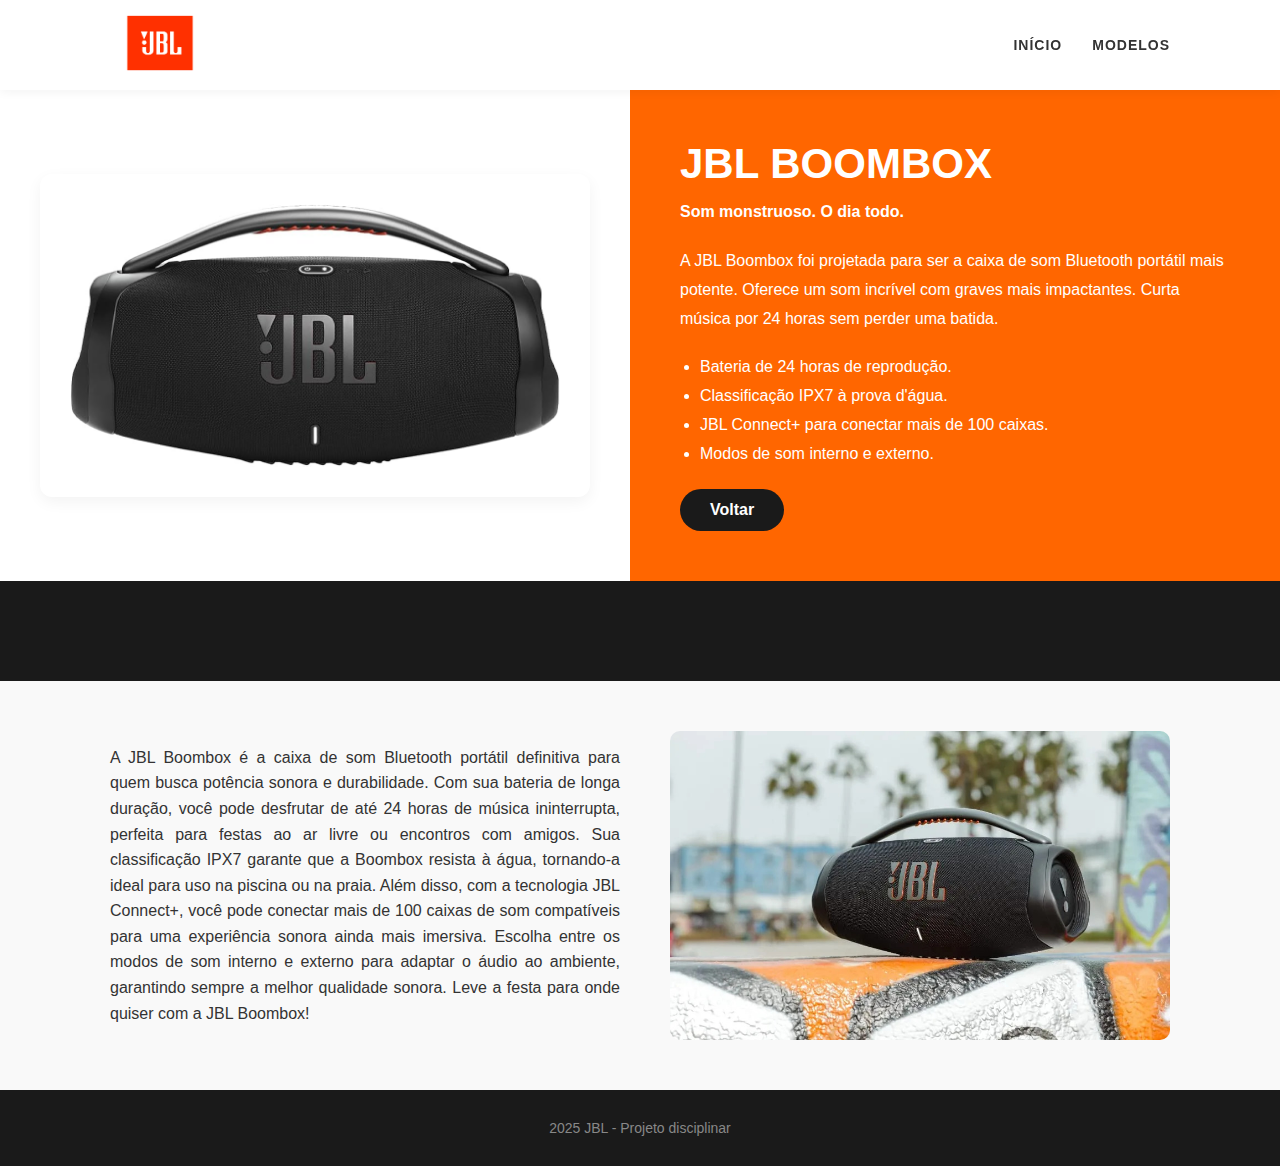
<file: pages/boombox.html>
<!DOCTYPE html>
<html lang="pt-br">

<head>
    <meta charset="UTF-8">
    <meta name="viewport" content="width=device-width, initial-scale=1.0">
    <title>JBL Boombox</title>
    <link rel="stylesheet" href="../styles/style.css">
    <link rel="icon" type="image/png" href="../images/JBL.png" />
</head>

<body>

    <header>
        <div class="container">
            <div class="logo">
                <img src="../images/JBL-Logo.png" alt="logo" width="100px">
            </div>
            <nav>
                <ul>
                    <li><a href="../index.html">Início</a></li>
                    <li><a href="../pages/produtos.html">Modelos</a></li>
                </ul>
            </nav>
        </div>
    </header>

    <div class="conteudo-detalhe">

        <section class="container detalhe-wrapper">
            <div class="detalhe-imagens">
                <img src="../images/boombox.jpg" alt="JBL Boombox Principal" class="img-principal">
            </div>
        </section>

        <section class="detalhe">
            <div class="detalhe-info">
                <h2>JBL Boombox</h2>
                <p class="subtitulo">Som monstruoso. O dia todo.</p>

                <p>
                    A JBL Boombox foi projetada para ser a caixa de som Bluetooth portátil mais potente.
                    Oferece um som incrível com graves mais impactantes. Curta música por 24 horas sem perder uma
                    batida.
                </p>

                <ul>
                    <li>Bateria de 24 horas de reprodução.</li>
                    <li>Classificação IPX7 à prova d'água.</li>
                    <li>JBL Connect+ para conectar mais de 100 caixas.</li>
                    <li>Modos de som interno e externo.</li>
                </ul>

                <a href="produtos.html" class="btn-voltar">Voltar</a>
            </div>
        </section>

    </div>

    <div class="parte2-container container">
        <div class="texto2">
            <p>
                A JBL Boombox é a caixa de som Bluetooth portátil definitiva para quem busca potência sonora e
                durabilidade. Com sua bateria de longa duração, você pode desfrutar de até 24 horas de música ininterrupta,
                perfeita para festas ao ar livre ou encontros com amigos. Sua classificação IPX7 garante que a Boombox
                resista à água, tornando-a ideal para uso na piscina ou na praia. Além disso, com a tecnologia JBL Connect+,
                você pode conectar mais de 100 caixas de som compatíveis para uma experiência sonora ainda mais imersiva.
                Escolha entre os modos de som interno e externo para adaptar o áudio ao ambiente, garantindo sempre a melhor
                qualidade sonora. Leve a festa para onde quiser com a JBL Boombox!
            </p>
        </div>

        <div class="img2">
            <img src="../images/boombox_2.jpg" alt="Boombox Secundaria" width="500px">
        </div>
    </div>

    <footer>
        <p>2025 JBL - Projeto disciplinar</p>
    </footer>
</body>

</html>
</file>
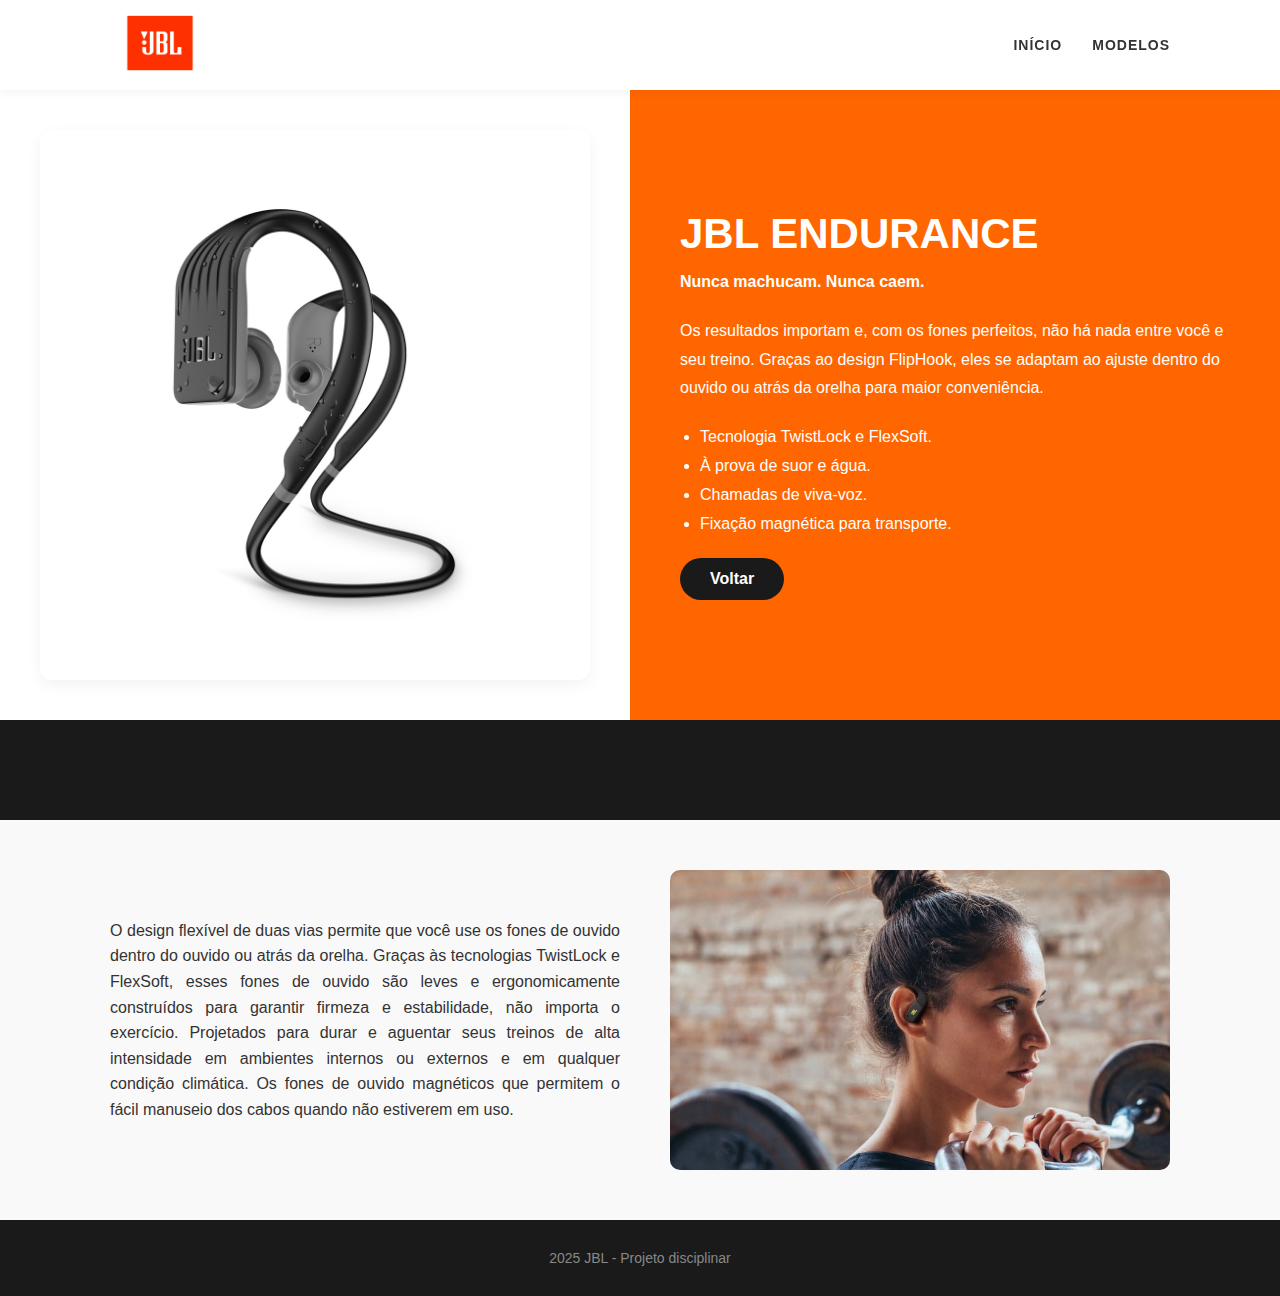
<file: pages/endurance.html>
<!DOCTYPE html>
<html lang="pt-br">

<head>
    <meta charset="UTF-8">
    <meta name="viewport" content="width=device-width, initial-scale=1.0">
    <title>JBL Endurance</title>
    <link rel="stylesheet" href="../styles/style.css">
    <link rel="icon" type="image/png" href="../images/JBL.png" />
</head>

<body>

    <header>
        <div class="container">
            <div class="logo">
                <img src="../images/JBL-Logo.png" alt="logo" width="100px">
            </div>
            <nav>
                <ul>
                    <li><a href="../index.html">Início</a></li>
                    <li><a href="../pages/produtos.html">Modelos</a></li>
                </ul>
            </nav>
        </div>
    </header>

    <div class="conteudo-detalhe">

        <section class="container detalhe-wrapper">
            <div class="detalhe-imagens">
                <img src="../images/endurance.jpg" alt="JBL Endurance" class="img-principal">
            </div>
        </section>

        <section class="detalhe">
            <div class="detalhe-info">
                <h2>JBL Endurance</h2>
                <p class="subtitulo">Nunca machucam. Nunca caem.</p>

                <p>
                    Os resultados importam e, com os fones perfeitos, não há nada entre você e seu treino.
                    Graças ao design FlipHook, eles se adaptam ao ajuste dentro do ouvido ou atrás da orelha para maior conveniência.
                </p>

                <ul>
                    <li>Tecnologia TwistLock e FlexSoft.</li>
                    <li>À prova de suor e água.</li>
                    <li>Chamadas de viva-voz.</li>
                    <li>Fixação magnética para transporte.</li>
                </ul>

                <a href="produtos.html" class="btn-voltar">Voltar</a>
            </div>
        </section>

    </div>

    <div class="parte2-container container">
        <div class="texto2">
            <p>
                O design flexível de duas vias permite que você use os fones de ouvido dentro do ouvido ou atrás da orelha.
                Graças às tecnologias TwistLock e FlexSoft, esses fones de ouvido são leves e ergonomicamente construídos para garantir firmeza e estabilidade, não importa o exercício.
                Projetados para durar e aguentar seus treinos de alta intensidade em ambientes internos ou externos e em qualquer condição climática.
                Os fones de ouvido magnéticos que permitem o fácil manuseio dos cabos quando não estiverem em uso.
            </p>
        </div>

        <div class="img2">
            <img src="../images/endurance2.jpg" alt="Endurance Detalhe" width="500px">
        </div>
    </div>

    <footer>
        <p>2025 JBL - Projeto disciplinar</p>
    </footer>
</body>

</html>
</file>
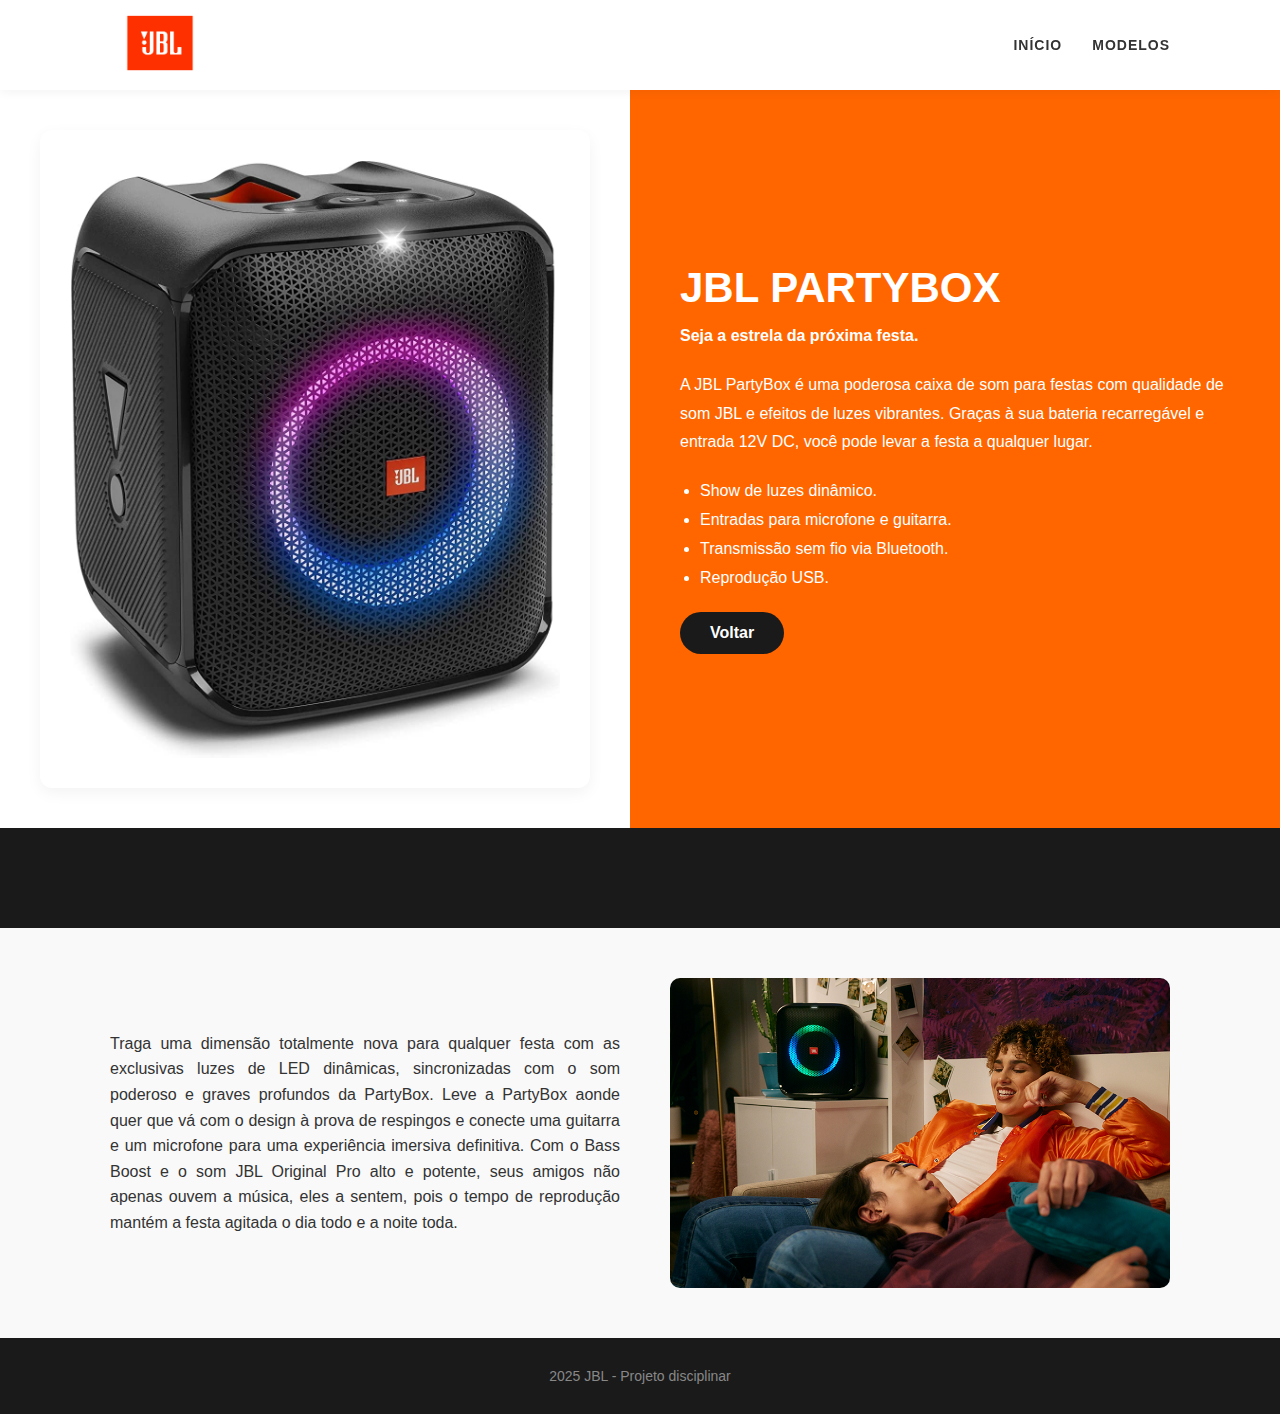
<file: pages/partybox.html>
<!DOCTYPE html>
<html lang="pt-br">

<head>
    <meta charset="UTF-8">
    <meta name="viewport" content="width=device-width, initial-scale=1.0">
    <title>JBL PartyBox</title>
    <link rel="stylesheet" href="../styles/style.css">
    <link rel="icon" type="image/png" href="../images/JBL.png" />
</head>

<body>

    <header>
        <div class="container">
            <div class="logo">
                <img src="../images/JBL-Logo.png" alt="logo" width="100px">
            </div>
            <nav>
                <ul>
                    <li><a href="../index.html">Início</a></li>
                    <li><a href="../pages/produtos.html">Modelos</a></li>
                </ul>
            </nav>
        </div>
    </header>

    <div class="conteudo-detalhe">

        <section class="container detalhe-wrapper">
            <div class="detalhe-imagens">
                <img src="../images/Party.jpg" alt="JBL PartyBox" class="img-principal">
            </div>
        </section>

        <section class="detalhe">
            <div class="detalhe-info">
                <h2>JBL PartyBox</h2>
                <p class="subtitulo">Seja a estrela da próxima festa.</p>

                <p>
                    A JBL PartyBox é uma poderosa caixa de som para festas com qualidade de som JBL e efeitos de luzes vibrantes.
                    Graças à sua bateria recarregável e entrada 12V DC, você pode levar a festa a qualquer lugar.
                </p>

                <ul>
                    <li>Show de luzes dinâmico.</li>
                    <li>Entradas para microfone e guitarra.</li>
                    <li>Transmissão sem fio via Bluetooth.</li>
                    <li>Reprodução USB.</li>
                </ul>

                <a href="produtos.html" class="btn-voltar">Voltar</a>
            </div>
        </section>

    </div>

    <div class="parte2-container container">
        <div class="texto2">
            <p>
                Traga uma dimensão totalmente nova para qualquer festa com as exclusivas luzes de LED dinâmicas, sincronizadas com o som poderoso e graves profundos da PartyBox.
                Leve a PartyBox aonde quer que vá com o design à prova de respingos e conecte uma guitarra e um microfone para uma experiência imersiva definitiva.
                Com o Bass Boost e o som JBL Original Pro alto e potente, seus amigos não apenas ouvem a música, eles a sentem, pois o tempo de reprodução mantém a festa agitada o dia todo e a noite toda.
            </p>
        </div>

        <div class="img2">
            <img src="../images/Partybox_2.jpg" alt="PartyBox Detalhe" width="500px">
        </div>
    </div>

    <footer>
        <p>2025 JBL - Projeto disciplinar</p>
    </footer>
</body>

</html>
</file>
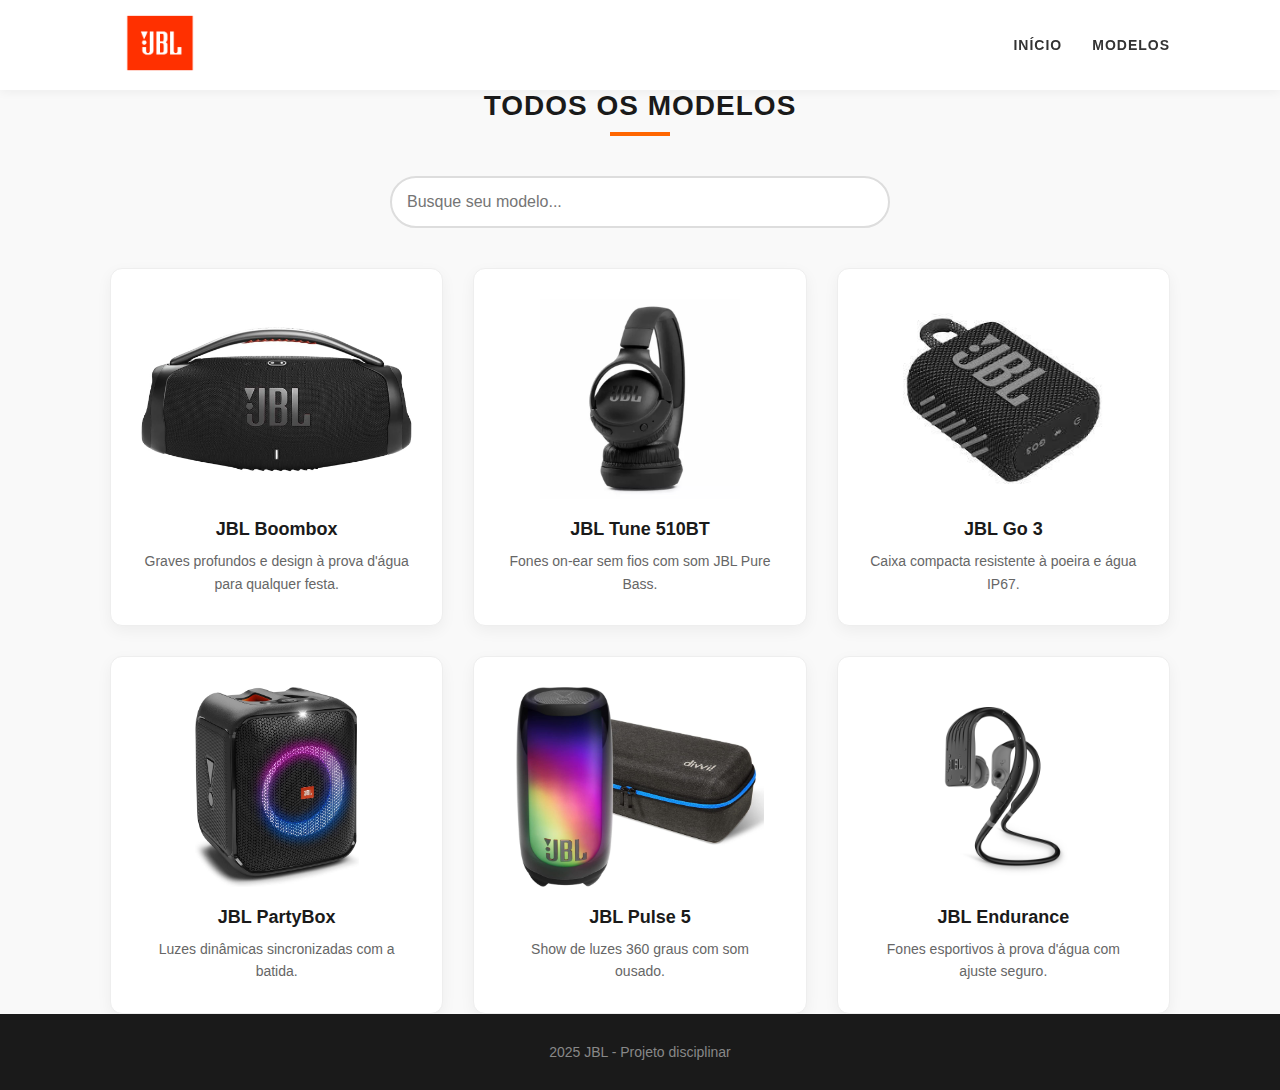
<file: pages/produtos.html>
<!DOCTYPE html>
<html lang="pt-br">

<head>
    <meta charset="UTF-8">
    <meta name="viewport" content="width=device-width, initial-scale=1.0">
    <title>JBL - Modelos</title>
    <link rel="stylesheet" href="../styles/style.css">
    <link rel="icon" type="image/png" href="../images/JBL.png" />
</head>

<body>

    <header>
        <div class="container">
            <div class="logo">
                <img src="../images/JBL-Logo.png" alt="logo" width="100px">
            </div>
            <nav>
                <ul>
                    <li><a href="../index.html">Início</a></li>
                    <li><a href="produtos.html">Modelos</a></li>
                </ul>
            </nav>
        </div>
    </header>
    
    <section class="vitrine container">
        <div class="section-title">
            <h2>Todos os Modelos</h2>
            <div class="linha-laranja"></div>
        </div>
        
        <div class="search-container">
            <input type="text" id="search-input" placeholder="Busque seu modelo...">
        </div>

        <div class="grid-produtos">
            <a href="boombox.html" class="card" data-name="JBL Boombox">
                <div class="img-container">
                    <img src="../images/boombox.jpg" alt="JBL Boombox">
                </div>
                <h3>JBL Boombox</h3>
                <p class="descricao">Graves profundos e design à prova d'água para qualquer festa.</p>
            </a>
            
            <a href="tune510.html" class="card" data-name="JBL Tune 510BT">
                <div class="img-container">
                    <img src="../images/510.jpg" alt="JBL Tune 510BT">
                </div>
                <h3>JBL Tune 510BT</h3>
                <p class="descricao">Fones on-ear sem fios com som JBL Pure Bass.</p>
            </a>
            
            <a href="go3.html" class="card" data-name="JBL Go 3">
                <div class="img-container">
                    <img src="../images/go.jpg" alt="JBL Go 3">
                </div>
                <h3>JBL Go 3</h3>
                <p class="descricao">Caixa compacta resistente à poeira e água IP67.</p>
            </a>
            
            <a href="partybox.html" class="card" data-name="JBL PartyBox">
                <div class="img-container">
                    <img src="../images/party.jpg" alt="JBL PartyBox">
                </div>
                <h3>JBL PartyBox</h3>
                <p class="descricao">Luzes dinâmicas sincronizadas com a batida.</p>
            </a>
            
            <a href="pulse5.html" class="card" data-name="JBL Pulse 5">
                <div class="img-container">
                    <img src="../images/pulse.jpg" alt="JBL Pulse 5">
                </div>
                <h3>JBL Pulse 5</h3>
                <p class="descricao">Show de luzes 360 graus com som ousado.</p>
            </a>
            
            <a href="endurance.html" class="card" data-name="JBL Endurance">
                <div class="img-container">
                    <img src="../images/endurance.jpg" alt="JBL Endurance">
                </div>
                <h3>JBL Endurance</h3>
                <p class="descricao">Fones esportivos à prova d'água com ajuste seguro.</p>
            </a>
        </div>
    </section>

    <footer>
        <p>2025 JBL - Projeto disciplinar</p>
    </footer>

    <script src="../script/script.js"></script>
</body>


</html>
</file>
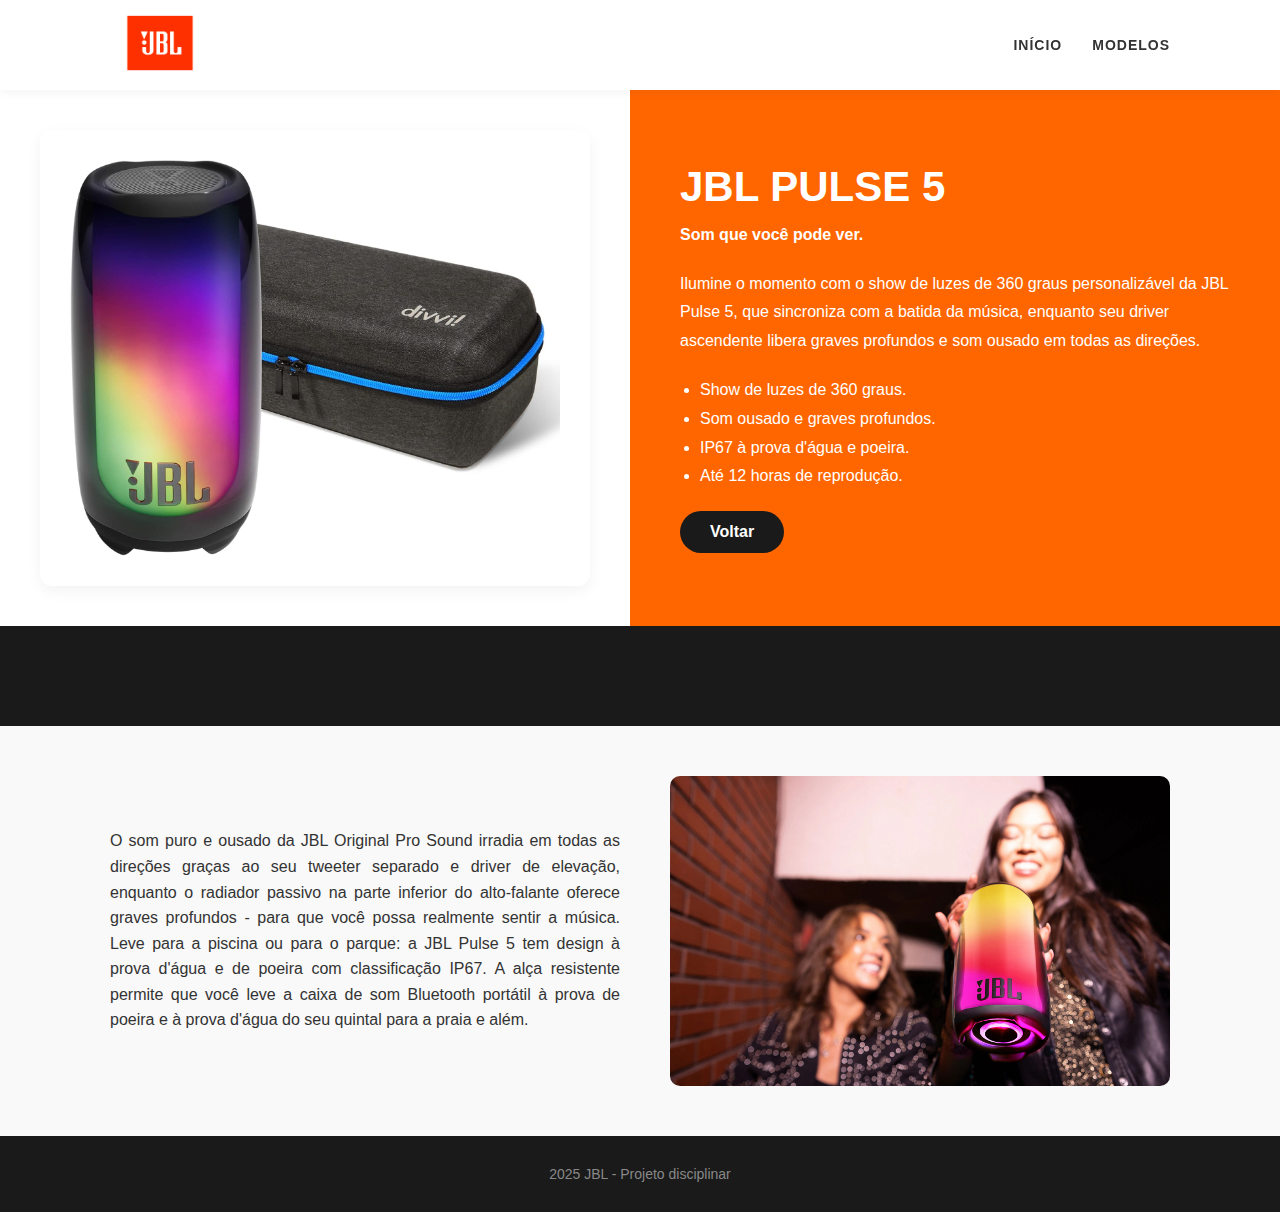
<file: pages/pulse5.html>
<!DOCTYPE html>
<html lang="pt-br">

<head>
    <meta charset="UTF-8">
    <meta name="viewport" content="width=device-width, initial-scale=1.0">
    <title>JBL Pulse 5</title>
    <link rel="stylesheet" href="../styles/style.css">
    <link rel="icon" type="image/png" href="../images/JBL.png" />
</head>

<body>

    <header>
        <div class="container">
            <div class="logo">
                <img src="../images/JBL-Logo.png" alt="logo" width="100px">
            </div>
            <nav>
                <ul>
                    <li><a href="../index.html">Início</a></li>
                    <li><a href="../pages/produtos.html">Modelos</a></li>
                </ul>
            </nav>
        </div>
    </header>

    <div class="conteudo-detalhe">

        <section class="container detalhe-wrapper">
            <div class="detalhe-imagens">
                <img src="../images/pulse.jpg" alt="JBL Pulse 5" class="img-principal">
            </div>
        </section>

        <section class="detalhe">
            <div class="detalhe-info">
                <h2>JBL Pulse 5</h2>
                <p class="subtitulo">Som que você pode ver.</p>

                <p>
                    Ilumine o momento com o show de luzes de 360 graus personalizável da JBL Pulse 5, que sincroniza com a batida da música,
                    enquanto seu driver ascendente libera graves profundos e som ousado em todas as direções.
                </p>

                <ul>
                    <li>Show de luzes de 360 graus.</li>
                    <li>Som ousado e graves profundos.</li>
                    <li>IP67 à prova d'água e poeira.</li>
                    <li>Até 12 horas de reprodução.</li>
                </ul>

                <a href="produtos.html" class="btn-voltar">Voltar</a>
            </div>
        </section>

    </div>

    <div class="parte2-container container">
        <div class="texto2">
            <p>
                O som puro e ousado da JBL Original Pro Sound irradia em todas as direções graças ao seu tweeter separado e driver de elevação,
                enquanto o radiador passivo na parte inferior do alto-falante oferece graves profundos - para que você possa realmente sentir a música.
                Leve para a piscina ou para o parque: a JBL Pulse 5 tem design à prova d'água e de poeira com classificação IP67.
                A alça resistente permite que você leve a caixa de som Bluetooth portátil à prova de poeira e à prova d'água do seu quintal para a praia e além.
            </p>
        </div>

        <div class="img2">
            <img src="../images/pulse_2.jpg" alt="Pulse 5 Detalhe" width="500px">
        </div>
    </div>

    <footer>
        <p>2025 JBL - Projeto disciplinar</p>
    </footer>
</body>


</html>
</file>
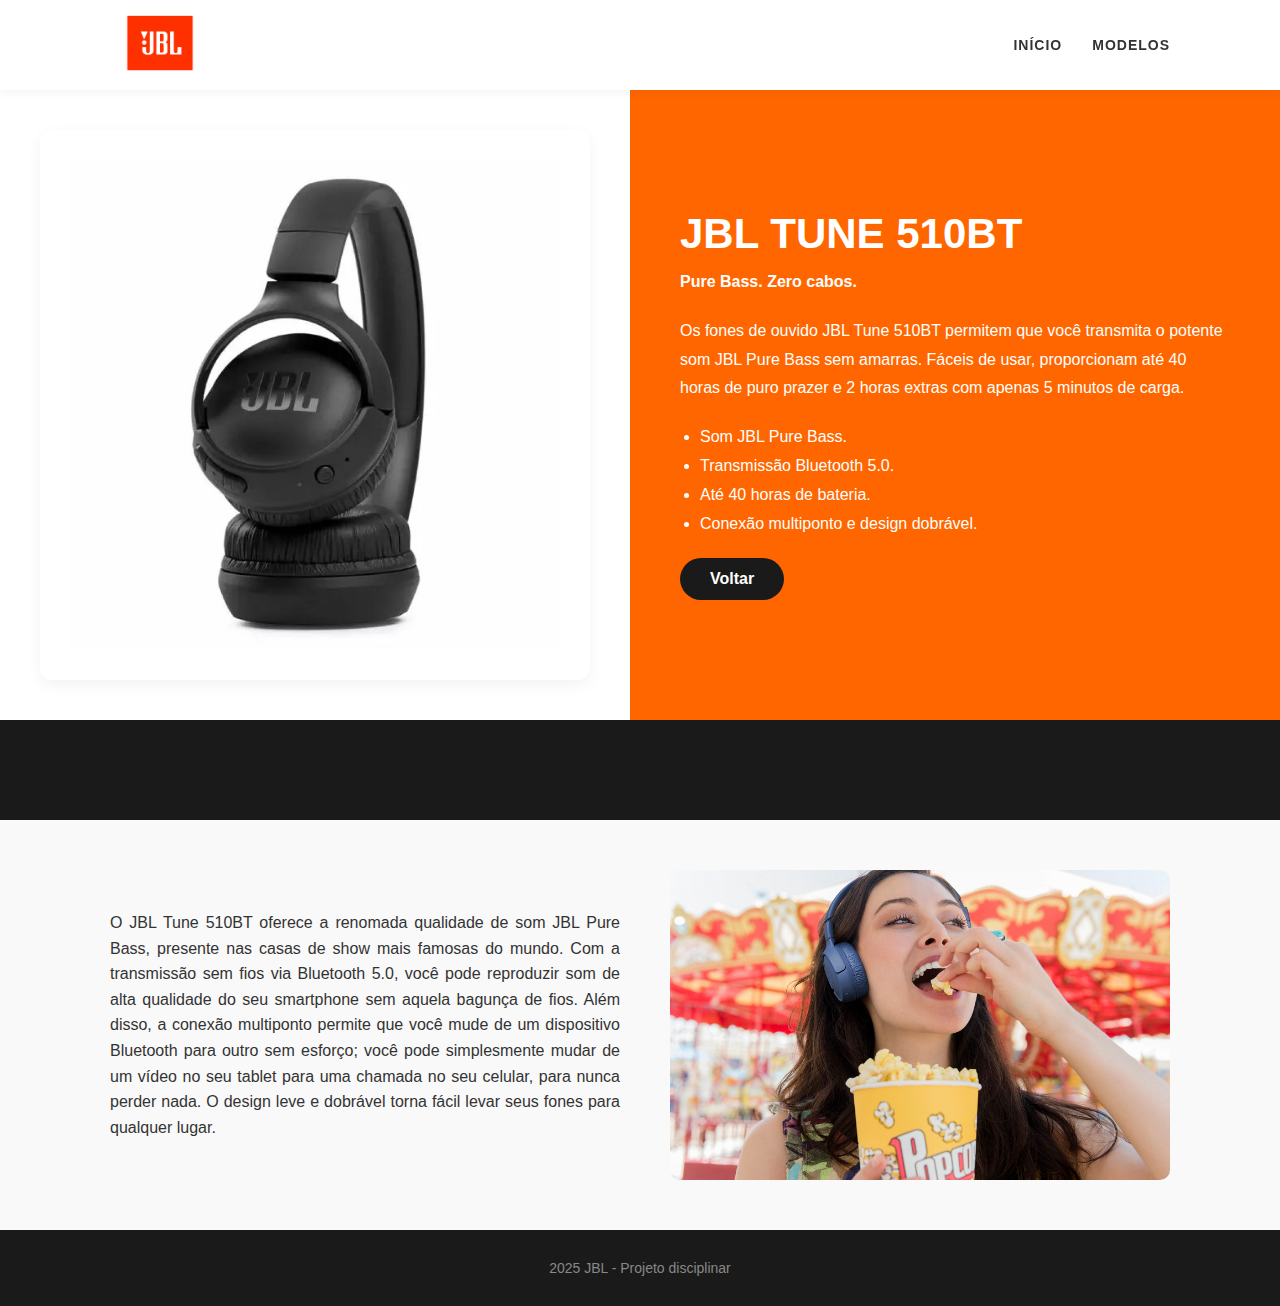
<file: pages/tune510.html>
<!DOCTYPE html>
<html lang="pt-br">

<head>
    <meta charset="UTF-8">
    <meta name="viewport" content="width=device-width, initial-scale=1.0">
    <title>JBL Tune 510BT</title>
    <link rel="stylesheet" href="../styles/style.css">
    <link rel="icon" type="image/png" href="../images/JBL.png" />
</head>

<body>

    <header>
        <div class="container">
            <div class="logo">
                <img src="../images/JBL-Logo.png" alt="logo" width="100px">
            </div>
            <nav>
                <ul>
                    <li><a href="../index.html">Início</a></li>
                    <li><a href="../pages/produtos.html">Modelos</a></li>
                </ul>
            </nav>
        </div>
    </header>

    <div class="conteudo-detalhe">

        <section class="container detalhe-wrapper">
            <div class="detalhe-imagens">
                <img src="../images/510.jpg" alt="JBL Tune 510BT" class="img-principal">
            </div>
        </section>

        <section class="detalhe">
            <div class="detalhe-info">
                <h2>JBL Tune 510BT</h2>
                <p class="subtitulo">Pure Bass. Zero cabos.</p>

                <p>
                    Os fones de ouvido JBL Tune 510BT permitem que você transmita o potente som JBL Pure Bass sem amarras.
                    Fáceis de usar, proporcionam até 40 horas de puro prazer e 2 horas extras com apenas 5 minutos de carga.
                </p>

                <ul>
                    <li>Som JBL Pure Bass.</li>
                    <li>Transmissão Bluetooth 5.0.</li>
                    <li>Até 40 horas de bateria.</li>
                    <li>Conexão multiponto e design dobrável.</li>
                </ul>

                <a href="produtos.html" class="btn-voltar">Voltar</a>
            </div>
        </section>

    </div>

    <div class="parte2-container container">
        <div class="texto2">
            <p>
                O JBL Tune 510BT oferece a renomada qualidade de som JBL Pure Bass, presente nas casas de show mais famosas do mundo.
                Com a transmissão sem fios via Bluetooth 5.0, você pode reproduzir som de alta qualidade do seu smartphone sem aquela bagunça de fios.
                Além disso, a conexão multiponto permite que você mude de um dispositivo Bluetooth para outro sem esforço; você pode simplesmente
                mudar de um vídeo no seu tablet para uma chamada no seu celular, para nunca perder nada. O design leve e dobrável torna
                fácil levar seus fones para qualquer lugar.
            </p>
        </div>

        <div class="img2">
            <img src="../images/510_2.jpg" alt="Tune 510BT Detalhe" width="500px">
        </div>
    </div>

    <footer>
        <p>2025 JBL - Projeto disciplinar</p>
    </footer>
</body>

</html>
</file>
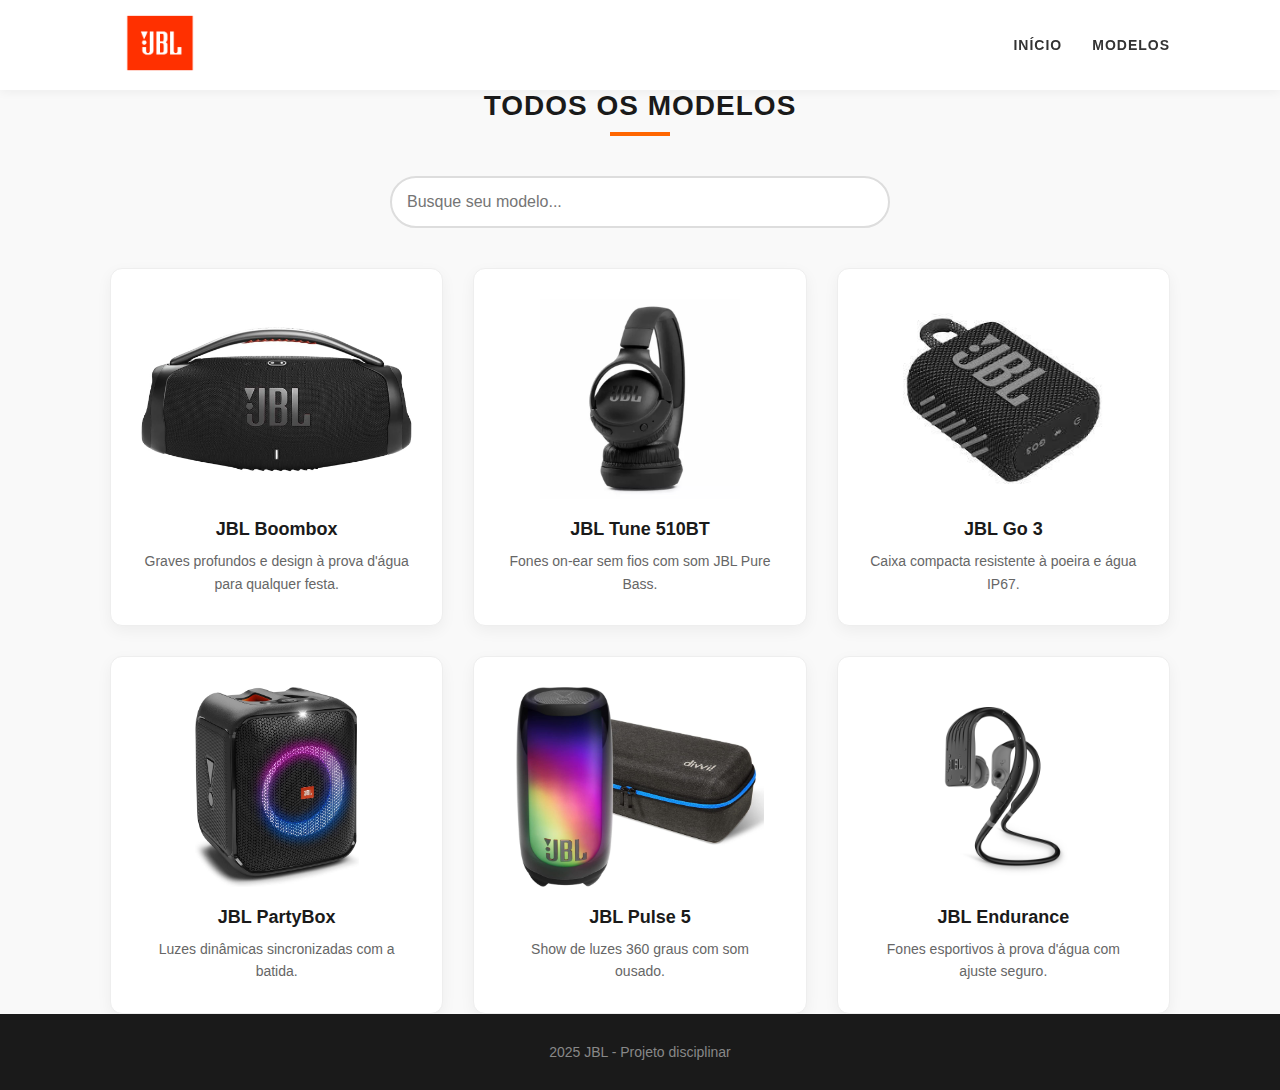
<file: proj_site/pages/produtos.html>
<!DOCTYPE html>
<html lang="pt-br">

<head>
    <meta charset="UTF-8">
    <meta name="viewport" content="width=device-width, initial-scale=1.0">
    <title>JBL - Modelos</title>
    <link rel="stylesheet" href="../styles/style.css">
    <link rel="icon" type="image/png" href="../images/JBL.png" />
</head>

<body>

    <header>
        <div class="container">
            <div class="logo">
                <img src="../images/JBL-Logo.png" alt="logo" width="100px">
            </div>
            <nav>
                <ul>
                    <li><a href="../index.html">Início</a></li>
                    <li><a href="produtos.html">Modelos</a></li>
                </ul>
            </nav>
        </div>
    </header>
    
    <section class="vitrine container">
        <div class="section-title">
            <h2>Todos os Modelos</h2>
            <div class="linha-laranja"></div>
        </div>
        
        <div class="search-container">
            <input type="text" id="search-input" placeholder="Busque seu modelo...">
        </div>

        <div class="grid-produtos">
            <a href="boombox.html" class="card" data-name="JBL Boombox">
                <div class="img-container">
                    <img src="../images/boombox.jpg" alt="JBL Boombox">
                </div>
                <h3>JBL Boombox</h3>
                <p class="descricao">Graves profundos e design à prova d'água para qualquer festa.</p>
            </a>
            
            <a href="tune510.html" class="card" data-name="JBL Tune 510BT">
                <div class="img-container">
                    <img src="../images/510.jpg" alt="JBL Tune 510BT">
                </div>
                <h3>JBL Tune 510BT</h3>
                <p class="descricao">Fones on-ear sem fios com som JBL Pure Bass.</p>
            </a>
            
            <a href="go3.html" class="card" data-name="JBL Go 3">
                <div class="img-container">
                    <img src="../images/Go.jpg" alt="JBL Go 3">
                </div>
                <h3>JBL Go 3</h3>
                <p class="descricao">Caixa compacta resistente à poeira e água IP67.</p>
            </a>
            
            <a href="partybox.html" class="card" data-name="JBL PartyBox">
                <div class="img-container">
                    <img src="../images/Party.jpg" alt="JBL PartyBox">
                </div>
                <h3>JBL PartyBox</h3>
                <p class="descricao">Luzes dinâmicas sincronizadas com a batida.</p>
            </a>
            
            <a href="pulse5.html" class="card" data-name="JBL Pulse 5">
                <div class="img-container">
                    <img src="../images/Pulse.jpg" alt="JBL Pulse 5">
                </div>
                <h3>JBL Pulse 5</h3>
                <p class="descricao">Show de luzes 360 graus com som ousado.</p>
            </a>
            
            <a href="endurance.html" class="card" data-name="JBL Endurance">
                <div class="img-container">
                    <img src="../images/endurance.jpg" alt="JBL Endurance">
                </div>
                <h3>JBL Endurance</h3>
                <p class="descricao">Fones esportivos à prova d'água com ajuste seguro.</p>
            </a>
        </div>
    </section>

    <footer>
        <p>2025 JBL - Projeto disciplinar</p>
    </footer>

    <script src="../script/script.js"></script>
</body>

</html>
</file>
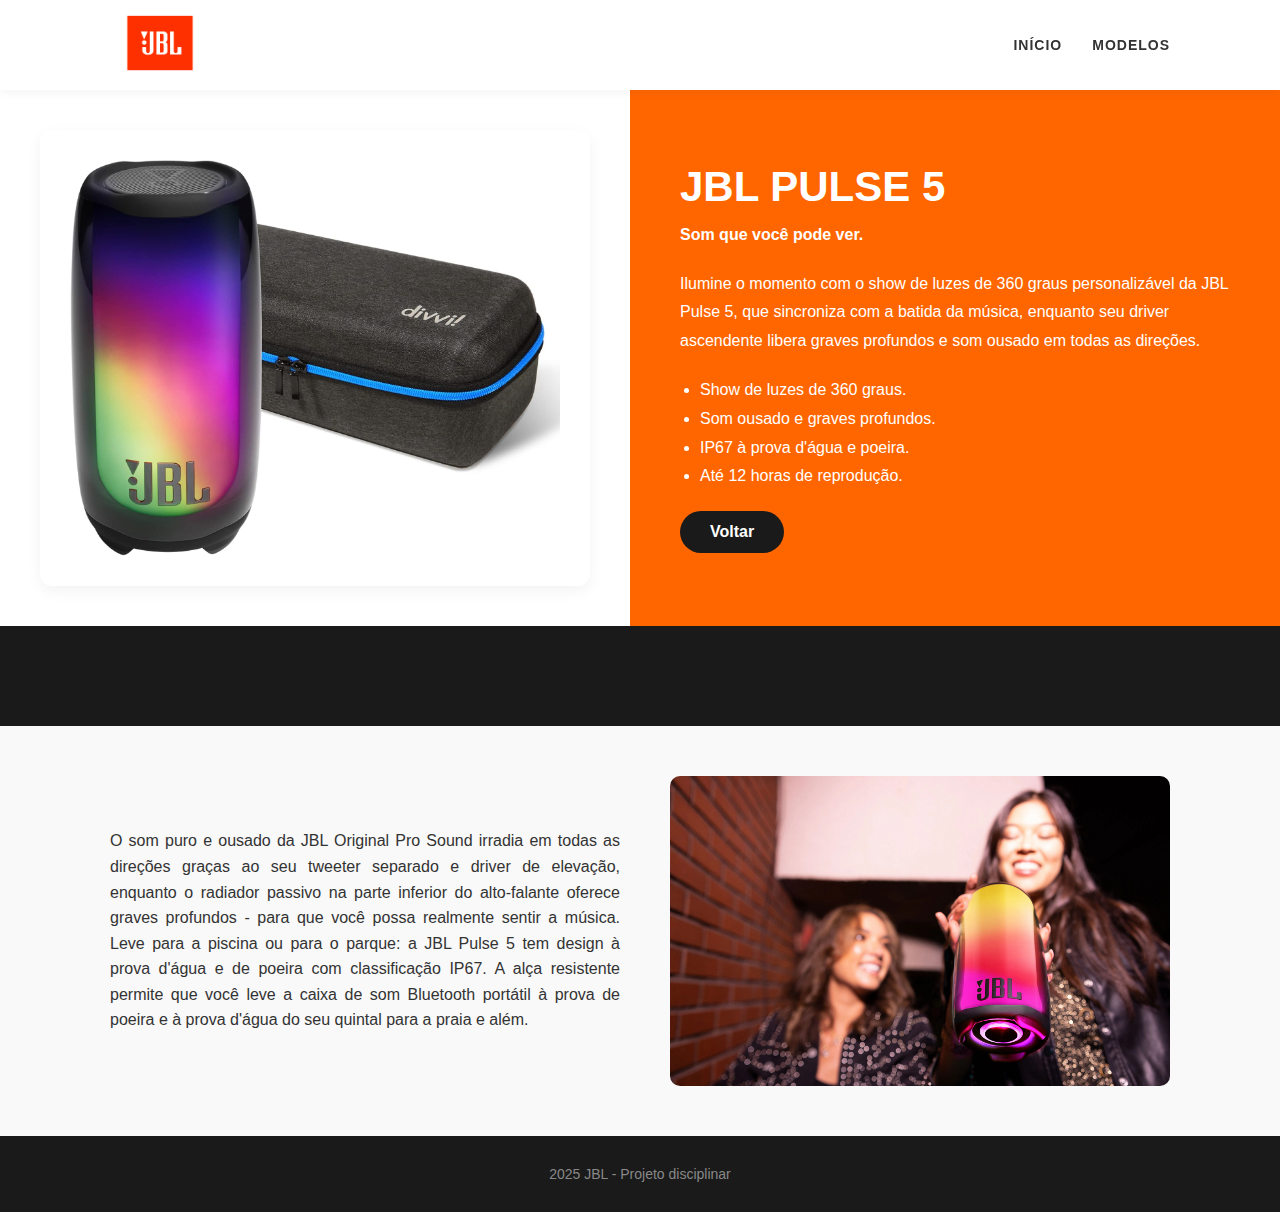
<file: proj_site/pages/pulse5.html>
<!DOCTYPE html>
<html lang="pt-br">

<head>
    <meta charset="UTF-8">
    <meta name="viewport" content="width=device-width, initial-scale=1.0">
    <title>JBL Pulse 5</title>
    <link rel="stylesheet" href="../styles/style.css">
    <link rel="icon" type="image/png" href="../images/JBL.png" />
</head>

<body>

    <header>
        <div class="container">
            <div class="logo">
                <img src="../images/JBL-Logo.png" alt="logo" width="100px">
            </div>
            <nav>
                <ul>
                    <li><a href="../index.html">Início</a></li>
                    <li><a href="../pages/produtos.html">Modelos</a></li>
                </ul>
            </nav>
        </div>
    </header>

    <div class="conteudo-detalhe">

        <section class="container detalhe-wrapper">
            <div class="detalhe-imagens">
                <img src="../images/Pulse.jpg" alt="JBL Pulse 5" class="img-principal">
            </div>
        </section>

        <section class="detalhe">
            <div class="detalhe-info">
                <h2>JBL Pulse 5</h2>
                <p class="subtitulo">Som que você pode ver.</p>

                <p>
                    Ilumine o momento com o show de luzes de 360 graus personalizável da JBL Pulse 5, que sincroniza com a batida da música,
                    enquanto seu driver ascendente libera graves profundos e som ousado em todas as direções.
                </p>

                <ul>
                    <li>Show de luzes de 360 graus.</li>
                    <li>Som ousado e graves profundos.</li>
                    <li>IP67 à prova d'água e poeira.</li>
                    <li>Até 12 horas de reprodução.</li>
                </ul>

                <a href="produtos.html" class="btn-voltar">Voltar</a>
            </div>
        </section>

    </div>

    <div class="parte2-container container">
        <div class="texto2">
            <p>
                O som puro e ousado da JBL Original Pro Sound irradia em todas as direções graças ao seu tweeter separado e driver de elevação,
                enquanto o radiador passivo na parte inferior do alto-falante oferece graves profundos - para que você possa realmente sentir a música.
                Leve para a piscina ou para o parque: a JBL Pulse 5 tem design à prova d'água e de poeira com classificação IP67.
                A alça resistente permite que você leve a caixa de som Bluetooth portátil à prova de poeira e à prova d'água do seu quintal para a praia e além.
            </p>
        </div>

        <div class="img2">
            <img src="../images/pulse_2.jpg" alt="Pulse 5 Detalhe" width="500px">
        </div>
    </div>

    <footer>
        <p>2025 JBL - Projeto disciplinar</p>
    </footer>
</body>

</html>
</file>
<file: styles/style.css>
* {
    margin: 0;
    padding: 0;
    box-sizing: border-box;
    font-family: 'Gill Sans', 'Gill Sans MT', Calibri, 'Trebuchet MS', sans-serif;
}

body {
    background-color: #f9f9f9;
    color: #333;
    display: flex;
    flex-direction: column;
    min-height: 100vh;
}

.container {
    max-width: 1100px;
    margin: 0 auto;
    padding: 0 20px;
}

header {
    background-color: #ffffff;
    padding: 15px 0;
    box-shadow: 0 2px 10px rgba(0, 0, 0, 0.05);
    position: sticky;
    top: 0;
    z-index: 100;
}

header .container {
    display: flex;
    justify-content: space-between;
    align-items: center;
}

nav ul {
    list-style: none;
    display: flex;
}

nav ul li {
    margin-left: 30px;
}

nav ul li a {
    text-decoration: none;
    color: #333;
    font-weight: 700;
    text-transform: uppercase;
    font-size: 14px;
    letter-spacing: 1px;
    transition: color 0.3s;
}

nav ul li a:hover {
    color: #ff6600;
}

.banner {
    background-image: url('../images/banner.jpg');
    background-size: cover;
    background-position: center;
    height: 600px;
    position: relative;
}

.banner-content {
    max-width: 1100px;
    margin: 0 auto;
    padding: 0 20px;
    color: white;
    width: 100%;
}

.btn-destaque {
    display: inline-block;
    padding: 12px 30px;
    background-color: #ff6600;
    color: white;
    text-decoration: none;
    font-weight: 700;
    text-transform: uppercase;
    border-radius: 5px;
    transition: background 0.3s, transform 0.2s;
    margin-top: 20px;
}

.btn-destaque:hover {
    background-color: #e65c00;
    transform: translateY(-2px);
}

.vitrine-container {
    width: 100%;
    padding: 60px 0;
    display: flex;
    flex-direction: column;
    align-items: center;
}

.section-title {
    text-align: center;
    margin-bottom: 40px;
}

.section-title h2 {
    font-size: 28px;
    color: #1a1a1a;
    text-transform: uppercase;
    letter-spacing: 1px;
}

.linha-laranja {
    width: 60px;
    height: 4px;
    background-color: #ff6600;
    margin: 10px auto 0;
}

.search-container {
    text-align: center;
    margin-bottom: 40px;
}

#search-input {
    width: 100%;
    max-width: 500px;
    padding: 15px;
    border: 2px solid #ddd;
    border-radius: 30px;
    font-size: 16px;
    outline: none;
    transition: 0.3s;
}

#search-input:focus {
    border-color: #ff6600;
    box-shadow: 0 0 10px rgba(255, 102, 0, 0.2);
}

.grid-produtos {
    display: grid;
    grid-template-columns: repeat(3, 1fr); 
    gap: 30px;
    width: 100%;
    align-items: stretch;
}

a.card {
    text-decoration: none;
    color: inherit;
    display: flex;
    flex-direction: column;
    background: white;
    padding: 30px;
    text-align: center;
    border-radius: 12px;
    box-shadow: 0 5px 15px rgba(0, 0, 0, 0.05);
    transition: transform 0.3s, box-shadow 0.3s;
    border: 1px solid #eee;
    height: 100%;
}

a.card:hover {
    transform: translateY(-5px);
    box-shadow: 0 10px 25px rgba(0, 0, 0, 0.1);
}

.img-container {
    height: 200px;
    display: flex;
    align-items: center;
    justify-content: center;
    margin-bottom: 20px;
}

.card img {
    max-width: 100%;
    max-height: 100%;
    object-fit: contain;
}

.card h3 {
    font-size: 18px;
    margin-bottom: 10px;
    color: #1a1a1a;
    font-weight: 700;
}

.descricao {
    font-size: 14px;
    color: #666;
    line-height: 1.6;
    margin-top: auto;
}

.experiencia {
    display: flex;
    align-items: center;
    justify-content: space-between;
    gap: 50px;
    margin-top: 20px;
    max-width: 1100px;
    padding: 0 20px;
}

.experiencia-img {
    flex: 1;
}

.experiencia-img img {
    width: 100%;
    border-radius: 10px;
    box-shadow: 0 5px 15px rgba(0,0,0,0.1);
}

.experiencia-texto {
    flex: 1;
    text-align: left;
}

.experiencia-texto h2 {
    font-size: 36px;
    color: #1a1a1a;
    margin-bottom: 20px;
    text-transform: uppercase;
}

.experiencia-texto p {
    font-size: 16px;
    line-height: 1.8;
    color: #555;
    text-align: justify;
    margin-bottom: 20px;
}

.conteudo-detalhe {
    display: flex;
    background-color: white;
    border-bottom: 100px solid #1a1a1a;
}

.detalhe-wrapper {
    flex: 1;
    display: flex;
    align-items: center;
    justify-content: center;
    padding: 40px;
}

.detalhe-imagens {
    flex: 1;
    display: flex;
    flex-direction: column;
    gap: 20px;
    background: white;
    padding: 30px;
    border-radius: 12px;
    box-shadow: 0 5px 15px rgba(0, 0, 0, 0.05);
}

.img-principal {
    width: 100%;
    object-fit: contain;
}

.detalhe {
    flex: 1;
    background-color: #ff6600;
    padding: 50px;
    display: flex;
    align-items: center;
}

.detalhe-info h2 {
    font-size: 42px;
    color: #ffffff;
    margin-bottom: 10px;
    text-transform: uppercase;
}

.subtitulo {
    font-size: 20px;
    color: #333;
    margin-bottom: 30px;
    font-weight: bold;
}

.detalhe-info p, .detalhe-info ul {
    font-size: 16px;
    line-height: 1.8;
    color: #ffffff;
    margin-bottom: 20px;
}

.detalhe-info ul {
    margin-left: 20px;
}

.btn-voltar {
    display: inline-block;
    padding: 12px 30px;
    background-color: #1a1a1a;
    color: white;
    text-decoration: none;
    font-weight: bold;
    border-radius: 30px;
    transition: 0.3s;
}

.btn-voltar:hover {
    background-color: #333;
}

.parte2-container {
    display: flex;
    justify-content: space-between;
    align-items: center;
    margin-top: 50px;
    margin-bottom: 50px;
    gap: 40px;
}

.texto2 {
    flex: 1;
    text-align: justify;
}

.texto2 p {
    font-size: 16px;
    line-height: 1.6;
    color: #333;
}

.img2 {
    flex: 1;
    display: flex;
    justify-content: flex-end;
}

.img2 img {
    max-width: 100%;
    border-radius: 10px;
}

footer {
    background-color: #1a1a1a;
    color: #888;
    text-align: center;
    padding: 30px;
    margin-top: auto;
    font-size: 14px;
}

@media (max-width: 900px) {
    .grid-produtos {
        grid-template-columns: repeat(2, 1fr);
    }
}

@media (max-width: 768px) {
    .grid-produtos {
        grid-template-columns: 1fr;
    }

    .experiencia {
        flex-direction: column;
    }

    .detalhe-wrapper {
        flex-direction: column;
    }
    
    .conteudo-detalhe {
        flex-direction: column;
        border-bottom: none;
    }

    .parte2-container {
        flex-direction: column;
    }
    
    .img2 {
        justify-content: center;
    }
}
</file>
<file: proj_site/styles/style.css>
* {
    margin: 0;
    padding: 0;
    box-sizing: border-box;
    font-family: 'Gill Sans', 'Gill Sans MT', Calibri, 'Trebuchet MS', sans-serif;
}

body {
    background-color: #f9f9f9;
    color: #333;
    display: flex;
    flex-direction: column;
    min-height: 100vh;
}

.container {
    max-width: 1100px;
    margin: 0 auto;
    padding: 0 20px;
}

header {
    background-color: #ffffff;
    padding: 15px 0;
    box-shadow: 0 2px 10px rgba(0, 0, 0, 0.05);
    position: sticky;
    top: 0;
    z-index: 100;
}

header .container {
    display: flex;
    justify-content: space-between;
    align-items: center;
}

nav ul {
    list-style: none;
    display: flex;
}

nav ul li {
    margin-left: 30px;
}

nav ul li a {
    text-decoration: none;
    color: #333;
    font-weight: 700;
    text-transform: uppercase;
    font-size: 14px;
    letter-spacing: 1px;
    transition: color 0.3s;
}

nav ul li a:hover {
    color: #ff6600;
}

.banner {
    background-image: url('../images/banner.jpg');
    background-size: cover;
    background-position: center;
    height: 600px;
    position: relative;
}

.banner-content {
    max-width: 1100px;
    margin: 0 auto;
    padding: 0 20px;
    color: white;
    width: 100%;
}

.btn-destaque {
    display: inline-block;
    padding: 12px 30px;
    background-color: #ff6600;
    color: white;
    text-decoration: none;
    font-weight: 700;
    text-transform: uppercase;
    border-radius: 5px;
    transition: background 0.3s, transform 0.2s;
    margin-top: 20px;
}

.btn-destaque:hover {
    background-color: #e65c00;
    transform: translateY(-2px);
}

.vitrine-container {
    width: 100%;
    padding: 60px 0;
    display: flex;
    flex-direction: column;
    align-items: center;
}

.section-title {
    text-align: center;
    margin-bottom: 40px;
}

.section-title h2 {
    font-size: 28px;
    color: #1a1a1a;
    text-transform: uppercase;
    letter-spacing: 1px;
}

.linha-laranja {
    width: 60px;
    height: 4px;
    background-color: #ff6600;
    margin: 10px auto 0;
}

.search-container {
    text-align: center;
    margin-bottom: 40px;
}

#search-input {
    width: 100%;
    max-width: 500px;
    padding: 15px;
    border: 2px solid #ddd;
    border-radius: 30px;
    font-size: 16px;
    outline: none;
    transition: 0.3s;
}

#search-input:focus {
    border-color: #ff6600;
    box-shadow: 0 0 10px rgba(255, 102, 0, 0.2);
}

.grid-produtos {
    display: grid;
    grid-template-columns: repeat(3, 1fr); 
    gap: 30px;
    width: 100%;
    align-items: stretch;
}

a.card {
    text-decoration: none;
    color: inherit;
    display: flex;
    flex-direction: column;
    background: white;
    padding: 30px;
    text-align: center;
    border-radius: 12px;
    box-shadow: 0 5px 15px rgba(0, 0, 0, 0.05);
    transition: transform 0.3s, box-shadow 0.3s;
    border: 1px solid #eee;
    height: 100%;
}

a.card:hover {
    transform: translateY(-5px);
    box-shadow: 0 10px 25px rgba(0, 0, 0, 0.1);
}

.img-container {
    height: 200px;
    display: flex;
    align-items: center;
    justify-content: center;
    margin-bottom: 20px;
}

.card img {
    max-width: 100%;
    max-height: 100%;
    object-fit: contain;
}

.card h3 {
    font-size: 18px;
    margin-bottom: 10px;
    color: #1a1a1a;
    font-weight: 700;
}

.descricao {
    font-size: 14px;
    color: #666;
    line-height: 1.6;
    margin-top: auto;
}

.experiencia {
    display: flex;
    align-items: center;
    justify-content: space-between;
    gap: 50px;
    margin-top: 20px;
    max-width: 1100px;
    padding: 0 20px;
}

.experiencia-img {
    flex: 1;
}

.experiencia-img img {
    width: 100%;
    border-radius: 10px;
    box-shadow: 0 5px 15px rgba(0,0,0,0.1);
}

.experiencia-texto {
    flex: 1;
    text-align: left;
}

.experiencia-texto h2 {
    font-size: 36px;
    color: #1a1a1a;
    margin-bottom: 20px;
    text-transform: uppercase;
}

.experiencia-texto p {
    font-size: 16px;
    line-height: 1.8;
    color: #555;
    text-align: justify;
    margin-bottom: 20px;
}

.conteudo-detalhe {
    display: flex;
    background-color: white;
    border-bottom: 100px solid #1a1a1a;
}

.detalhe-wrapper {
    flex: 1;
    display: flex;
    align-items: center;
    justify-content: center;
    padding: 40px;
}

.detalhe-imagens {
    flex: 1;
    display: flex;
    flex-direction: column;
    gap: 20px;
    background: white;
    padding: 30px;
    border-radius: 12px;
    box-shadow: 0 5px 15px rgba(0, 0, 0, 0.05);
}

.img-principal {
    width: 100%;
    object-fit: contain;
}

.detalhe {
    flex: 1;
    background-color: #ff6600;
    padding: 50px;
    display: flex;
    align-items: center;
}

.detalhe-info h2 {
    font-size: 42px;
    color: #ffffff;
    margin-bottom: 10px;
    text-transform: uppercase;
}

.subtitulo {
    font-size: 20px;
    color: #333;
    margin-bottom: 30px;
    font-weight: bold;
}

.detalhe-info p, .detalhe-info ul {
    font-size: 16px;
    line-height: 1.8;
    color: #ffffff;
    margin-bottom: 20px;
}

.detalhe-info ul {
    margin-left: 20px;
}

.btn-voltar {
    display: inline-block;
    padding: 12px 30px;
    background-color: #1a1a1a;
    color: white;
    text-decoration: none;
    font-weight: bold;
    border-radius: 30px;
    transition: 0.3s;
}

.btn-voltar:hover {
    background-color: #333;
}

.parte2-container {
    display: flex;
    justify-content: space-between;
    align-items: center;
    margin-top: 50px;
    margin-bottom: 50px;
    gap: 40px;
}

.texto2 {
    flex: 1;
    text-align: justify;
}

.texto2 p {
    font-size: 16px;
    line-height: 1.6;
    color: #333;
}

.img2 {
    flex: 1;
    display: flex;
    justify-content: flex-end;
}

.img2 img {
    max-width: 100%;
    border-radius: 10px;
}

footer {
    background-color: #1a1a1a;
    color: #888;
    text-align: center;
    padding: 30px;
    margin-top: auto;
    font-size: 14px;
}

@media (max-width: 900px) {
    .grid-produtos {
        grid-template-columns: repeat(2, 1fr);
    }
}

@media (max-width: 768px) {
    .grid-produtos {
        grid-template-columns: 1fr;
    }

    .experiencia {
        flex-direction: column;
    }

    .detalhe-wrapper {
        flex-direction: column;
    }
    
    .conteudo-detalhe {
        flex-direction: column;
        border-bottom: none;
    }

    .parte2-container {
        flex-direction: column;
    }
    
    .img2 {
        justify-content: center;
    }
}
</file>
